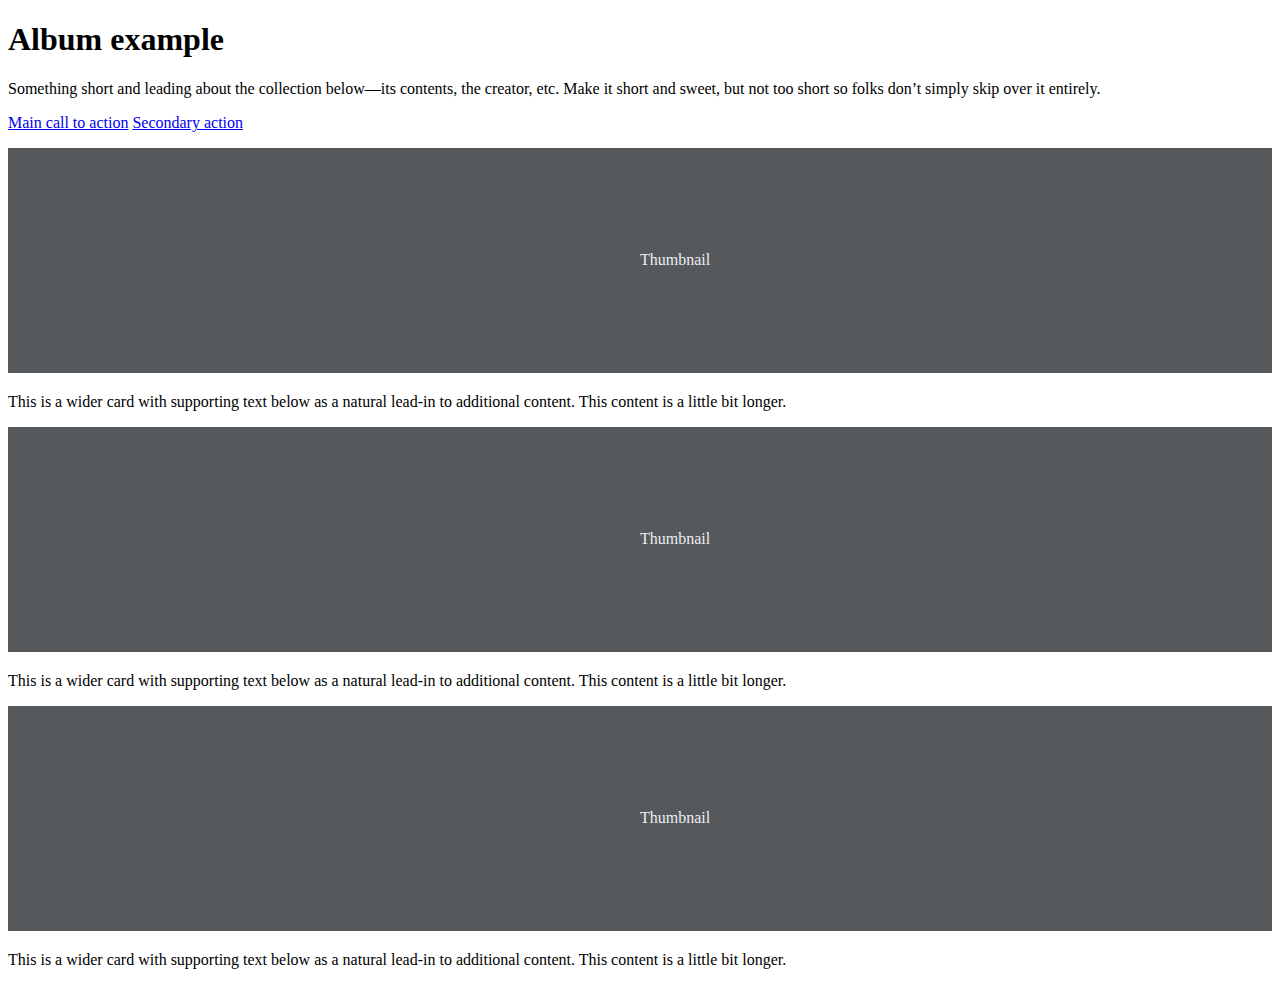
<file: src/main/resources/templates/index.html>
<!DOCTYPE html>
<html lang="en" xmlns:th="http://www.thymeleaf.org">
<head>
    <meta charset="utf-8">
    <meta name="viewport" content="width=device-width, initial-scale=1">
    <link href="https://cdn.jsdelivr.net/npm/bootstrap@5.2.3/dist/css/bootstrap.min.css" rel="stylesheet" integrity="sha384-rbsA2VBKQhggwzxH7pPCaAqO46MgnOM80zW1RWuH61DGLwZJEdK2Kadq2F9CUG65" crossorigin="anonymous">
    <title>북적북적 :: book을 jeok는 공간</title>

</head>
<body>
<header th:replace="common/header :: header"></header>
<main>
    <section class="py-5 text-center container">
        <div class="row py-lg-5">
            <div class="col-lg-6 col-md-8 mx-auto">
                <h1 class="fw-light">Album example</h1>
                <p class="lead text-muted">Something short and leading about the collection below—its contents, the creator, etc. Make it short and sweet, but not too short so folks don’t simply skip over it entirely.</p>
                <p>
                    <a href="#" class="btn btn-primary my-2">Main call to action</a>
                    <a href="#" class="btn btn-secondary my-2">Secondary action</a>
                </p>
            </div>
        </div>
    </section>

    <div class="album py-5 bg-light">
        <div class="container">

            <div class="row row-cols-1 row-cols-sm-2 row-cols-md-3 g-3">
                <div class="col">
                    <div class="card shadow-sm">
                        <svg class="card-img-top" width="100%" height="225" xmlns="http://www.w3.org/2000/svg" role="img" aria-label="Placeholder: Thumbnail" preserveAspectRatio="xMidYMid slice" focusable="false"><title>Placeholder</title><rect width="100%" height="100%" fill="#55595c"/><text x="50%" y="50%" fill="#eceeef" dy=".3em">Thumbnail</text></svg>

                        <div class="card-body">
                            <p class="card-text">This is a wider card with supporting text below as a natural lead-in to additional content. This content is a little bit longer.</p>
                        </div>
                    </div>
                </div>
                <div class="col">
                    <div class="card shadow-sm">
                        <svg class="card-img-top" width="100%" height="225" xmlns="http://www.w3.org/2000/svg" role="img" aria-label="Placeholder: Thumbnail" preserveAspectRatio="xMidYMid slice" focusable="false"><title>Placeholder</title><rect width="100%" height="100%" fill="#55595c"/><text x="50%" y="50%" fill="#eceeef" dy=".3em">Thumbnail</text></svg>

                        <div class="card-body">
                            <p class="card-text">This is a wider card with supporting text below as a natural lead-in to additional content. This content is a little bit longer.</p>
                        </div>
                    </div>
                </div>
                <div class="col">
                    <div class="card shadow-sm">
                        <svg class="card-img-top" width="100%" height="225" xmlns="http://www.w3.org/2000/svg" role="img" aria-label="Placeholder: Thumbnail" preserveAspectRatio="xMidYMid slice" focusable="false"><title>Placeholder</title><rect width="100%" height="100%" fill="#55595c"/><text x="50%" y="50%" fill="#eceeef" dy=".3em">Thumbnail</text></svg>

                        <div class="card-body">
                            <p class="card-text">This is a wider card with supporting text below as a natural lead-in to additional content. This content is a little bit longer.</p>
                        </div>
                    </div>
                </div>
            </div>
        </div>
    </div>

</main>
<footer th:replace="common/footer :: footer"></footer>
<script src="https://cdn.jsdelivr.net/npm/bootstrap@5.2.3/dist/js/bootstrap.bundle.min.js" integrity="sha384-kenU1KFdBIe4zVF0s0G1M5b4hcpxyD9F7jL+jjXkk+Q2h455rYXK/7HAuoJl+0I4" crossorigin="anonymous"></script>
</body>
</html>
</file>
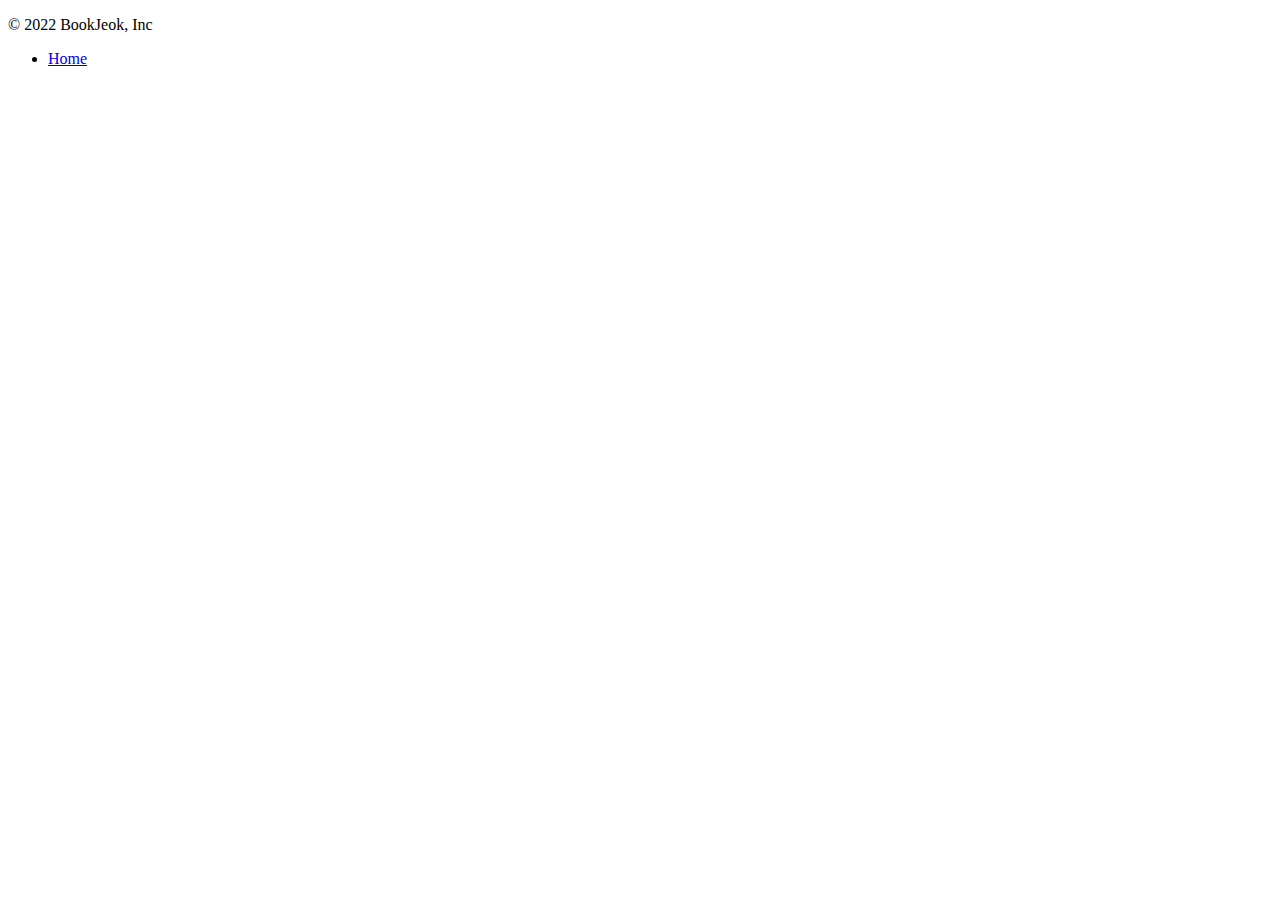
<file: src/main/resources/templates/footer.html>
<!DOCTYPE html>
<html lang="en">
<head>
    <meta charset="UTF-8">
    <title>Title</title>
</head>
<body>
<footer class="container">
  <div class="d-flex flex-wrap justify-content-between align-items-center py-3 my-4 border-top">
    <p class="col-md-4 mb-0 text-muted">&copy; 2022 BookJeok, Inc</p>
    <ul class="nav col-md-4 justify-content-end">
      <li class="nav-item"><a href="/" class="nav-link px-2 text-muted">Home</a></li>
    </ul>
  </div>
</footer>
</body>
</html>
</file>
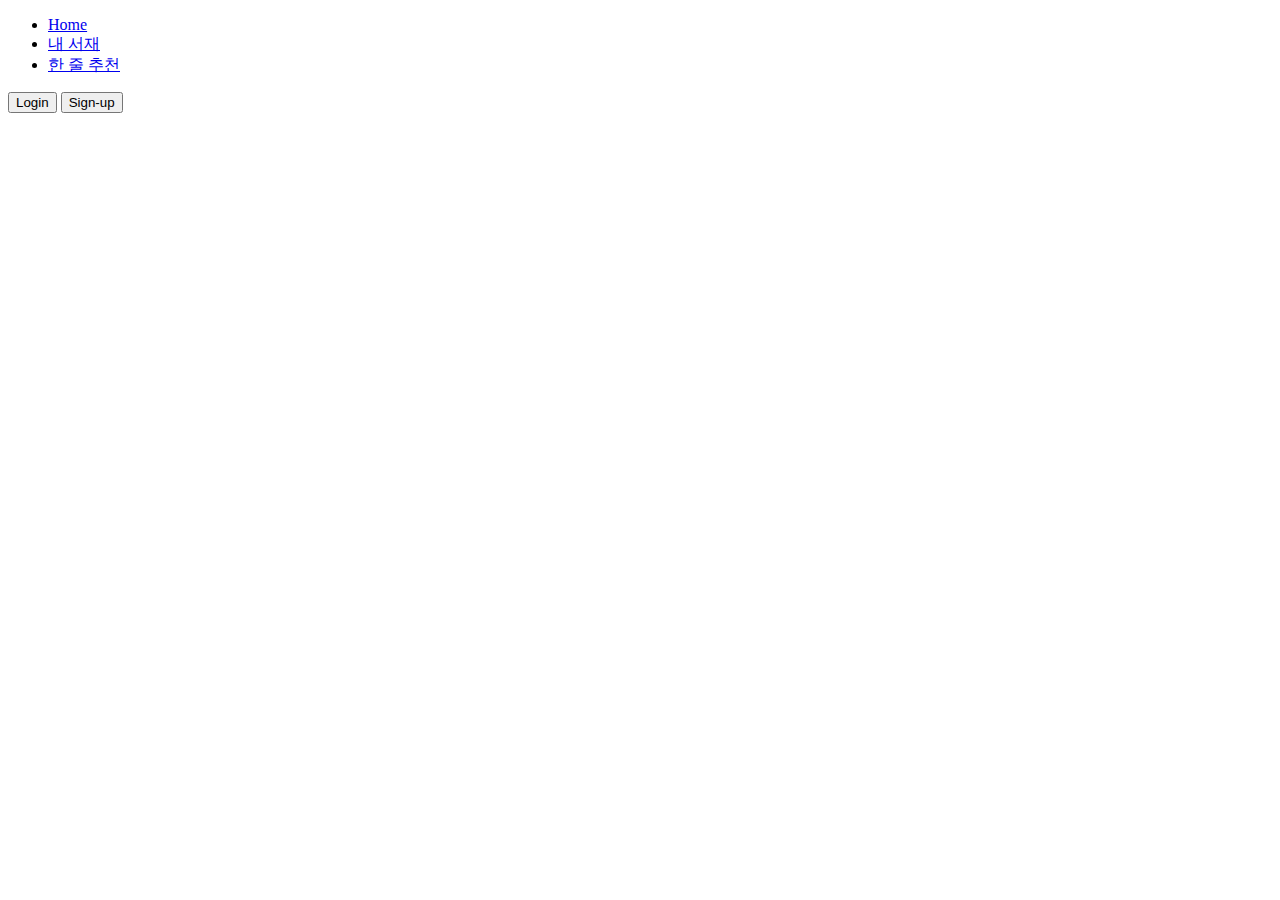
<file: src/main/resources/templates/header.html>
<!DOCTYPE html>
<html lang="en">
<head>
    <meta charset="UTF-8">
    <title>Title</title>
</head>
<body>
<header class="p-3 text-bg-dark">
    <div class="container">
        <div class="d-flex flex-wrap align-items-center justify-content-center justify-content-lg-start">

            <ul class="nav col-12 col-lg-auto me-lg-auto mb-2 justify-content-center mb-md-0">
                <li><a href="/" class="nav-link px-2 text-secondary">Home</a></li>
                <li><a href="#" class="nav-link px-2 text-white">내 서재</a></li>
                <li><a href="#" class="nav-link px-2 text-white">한 줄 추천</a></li>
            </ul>

            <div class="text-end">
                <button type="button" class="btn btn-outline-light me-2">Login</button>
                <button type="button" class="btn btn-warning">Sign-up</button>
            </div>
        </div>
    </div>
</header>
</body>
</html>
</file>
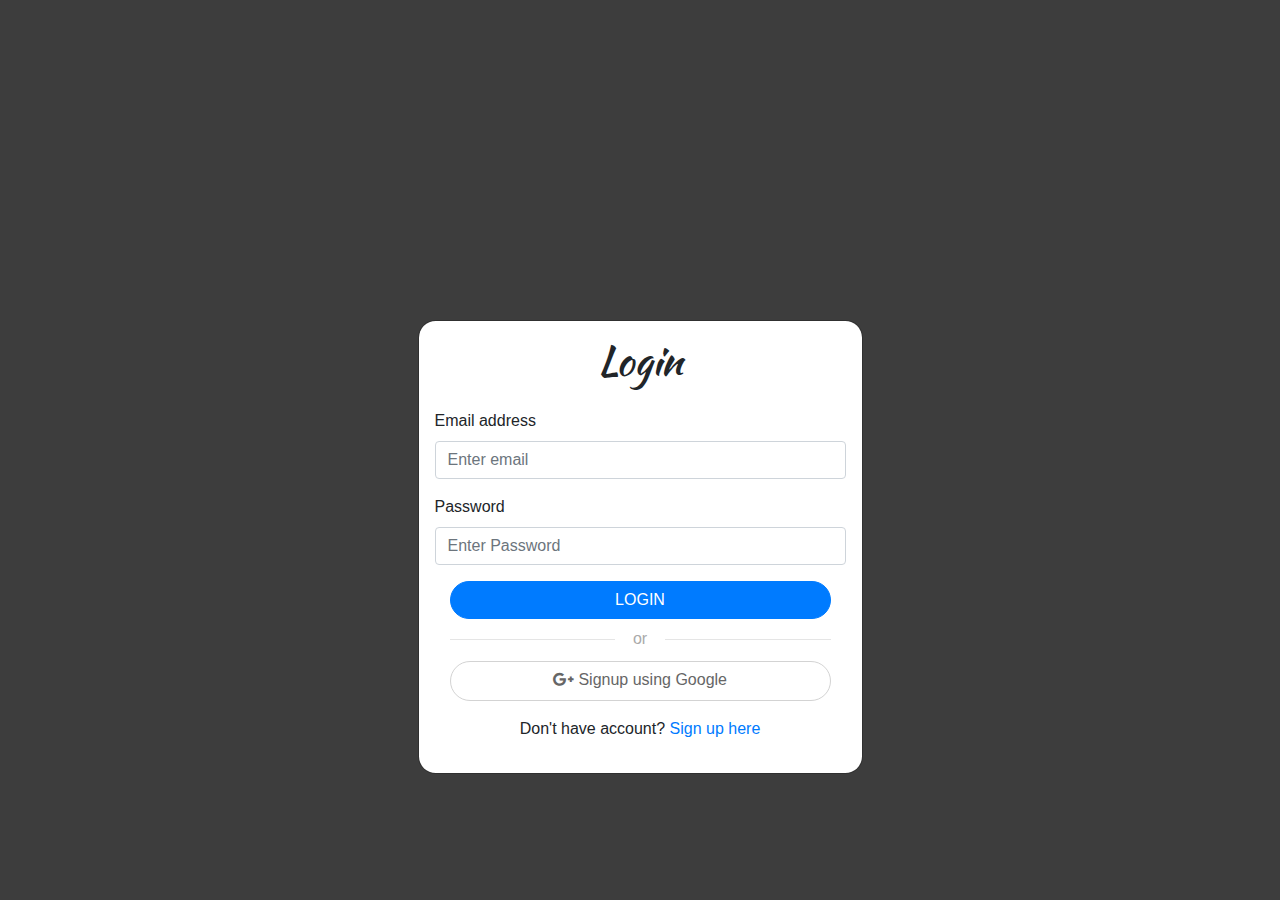
<file: src/main/resources/templates/login.html>
<!DOCTYPE html>
<html lang="en">
<head>
    <meta charset="UTF-8">
    <meta name="viewport" content="width=device-width, initial-scale=1">

    <link href="//maxcdn.bootstrapcdn.com/bootstrap/4.0.0/css/bootstrap.min.css" rel="stylesheet" id="bootstrap-css">
    <link href="https://fonts.googleapis.com/css?family=Kaushan+Script" rel="stylesheet">

    <link href="https://stackpath.bootstrapcdn.com/font-awesome/4.7.0/css/font-awesome.min.css" rel="stylesheet" integrity="sha384-wvfXpqpZZVQGK6TAh5PVlGOfQNHSoD2xbE+QkPxCAFlNEevoEH3Sl0sibVcOQVnN" crossorigin="anonymous">
    <link rel="stylesheet" href="../static/css/login.css" type="text/css"/>  <!-- /css/login.css -->

    <title>Title</title>

</head>

<body>
<div class="container">
    <div class="row">
        <div class="col-md-5 mx-auto">

            <div class="myform form">
                <div class="logo mb-3">
                    <div class="col-md-12 text-center">
                        <h1>Login</h1>
                    </div>
                </div>
                <form action="" method="post" name="login">
                    <div class="form-group">
                        <label for="email">Email address</label>
                        <input type="email" name="email"  class="form-control" id="email" aria-describedby="emailHelp" placeholder="Enter email">
                    </div>
                    <div class="form-group">
                        <label for="password">Password</label>
                        <input type="password" name="password" id="password"  class="form-control" aria-describedby="emailHelp" placeholder="Enter Password">
                    </div>
                    <div class="col-md-12 text-center ">
                        <button type="submit" class=" btn btn-block mybtn btn-primary tx-tfm">Login</button>
                    </div>
                    <div class="col-md-12 ">
                        <div class="login-or">
                            <hr class="hr-or">
                            <span class="span-or">or</span>
                        </div>
                    </div>
                    <div class="col-md-12 mb-3">
                        <p class="text-center">
                            <a href="#" class="google btn mybtn"><i class="fa fa-google-plus">
                            </i> Signup using Google
                            </a>
                        </p>
                    </div>
                    <div class="form-group">
                        <p class="text-center">Don't have account? <a href="#" id="signup">Sign up here</a></p>
                    </div>
                </form>

            </div>


        </div>
    </div>
</div>

</body>
</html>
</file>
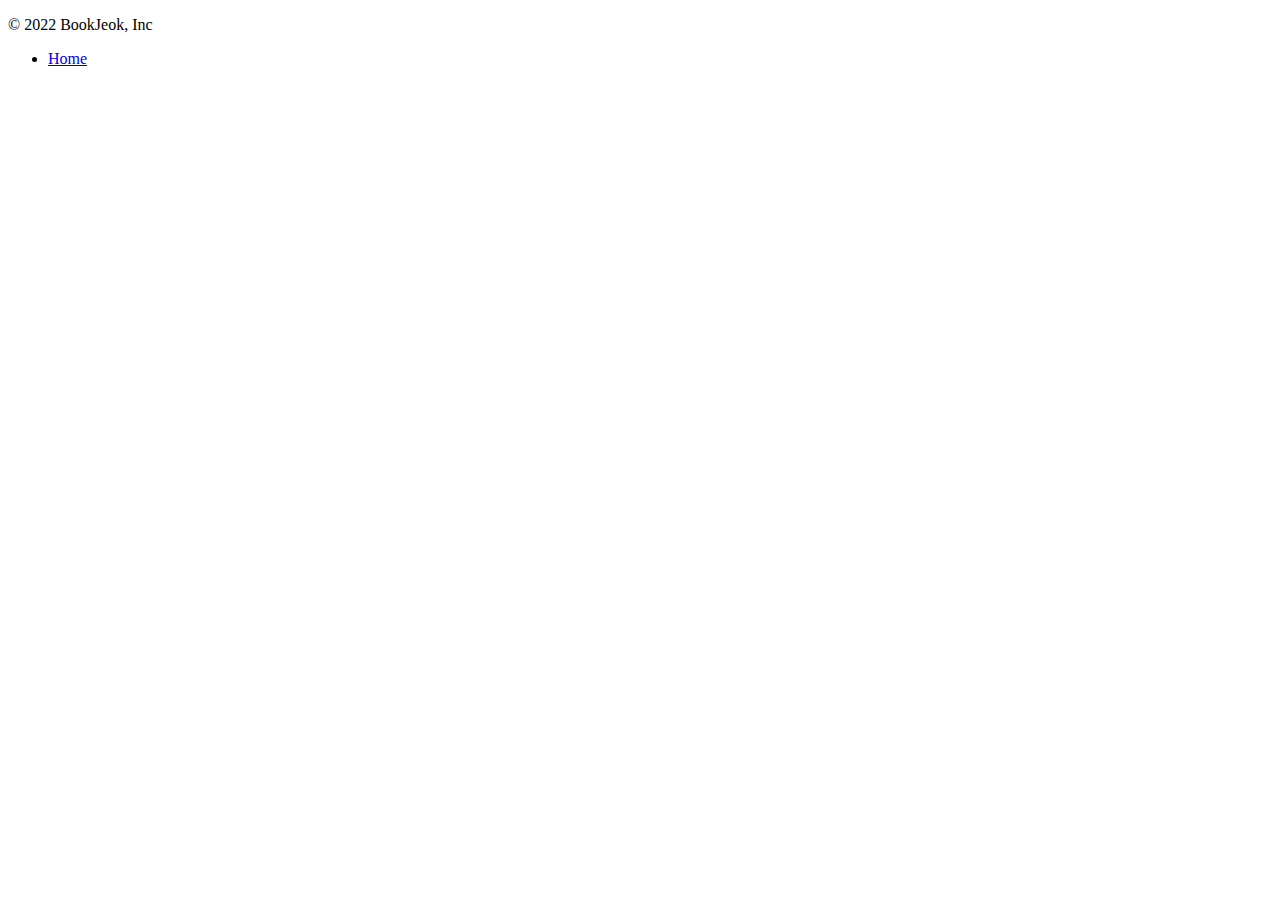
<file: src/main/resources/templates/common/footer.html>
<!DOCTYPE html>
<html lang="en" xmlns:th="http://www.thymeleaf.org">
<head>
    <meta charset="UTF-8">
    <title>Title</title>
</head>
<body>
<footer class="container">
  <div class="d-flex flex-wrap justify-content-between align-items-center py-3 my-4 border-top">
    <p class="col-md-4 mb-0 text-muted">&copy; 2022 BookJeok, Inc</p>
    <ul class="nav col-md-4 justify-content-end">
      <li class="nav-item"><a href="/" class="nav-link px-2 text-muted">Home</a></li>
    </ul>
  </div>
</footer>
</body>
</html>
</file>
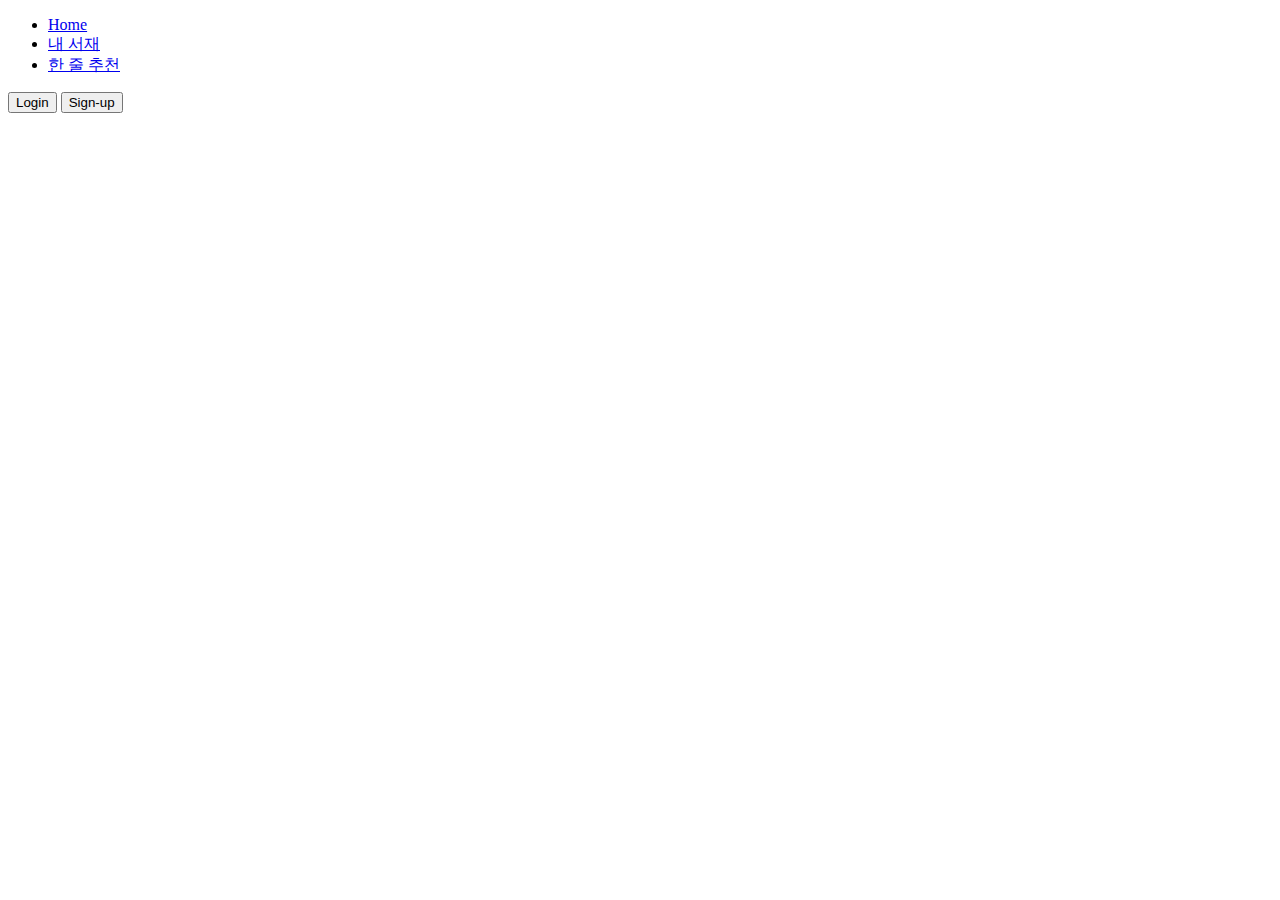
<file: src/main/resources/templates/common/header.html>
<!DOCTYPE html>
<html lang="en" xmlns:th="http://www.thymeleaf.org">
<head>
    <meta charset="UTF-8">
    <title>북적북적 :: book을 jeok는 공간</title>
</head>
<body>
<header class="p-3 text-bg-dark">
    <div class="container">
        <div class="d-flex flex-wrap align-items-center justify-content-center justify-content-lg-start">

            <ul class="nav col-12 col-lg-auto me-lg-auto mb-2 justify-content-center mb-md-0">
                <li><a href="/" class="nav-link px-2 text-secondary">Home</a></li>
                <li><a href="#" class="nav-link px-2 text-white">내 서재</a></li>
                <li><a href="#" class="nav-link px-2 text-white">한 줄 추천</a></li>
            </ul>

            <div class="text-end">
                <button type="button" class="btn btn-outline-light me-2" onclick="location.href='/login'">Login</button>
                <button type="button" class="btn btn-warning" onclick="location.href='/sign-up'">Sign-up</button>
            </div>
        </div>
    </div>
</header>
</body>
</html>
</file>
<file: src/main/resources/static/css/login.css>
body{
    padding-top:20rem;
    padding-bottom:4.2rem;
    background:rgba(0, 0, 0, 0.76);
}
a{
    text-decoration:none !important;
}
h1,h2,h3{
    font-family: 'Kaushan Script', cursive;
}
.myform{
    position: relative;
    display: -ms-flexbox;
    display: flex;
    padding: 1rem;
    -ms-flex-direction: column;
    flex-direction: column;
    width: 100%;
    pointer-events: auto;
    background-color: #fff;
    background-clip: padding-box;
    border: 1px solid rgba(0,0,0,.2);
    border-radius: 1.1rem;
    outline: 0;
    max-width: 500px;
}
.tx-tfm{
    text-transform:uppercase;
}
.mybtn{
    border-radius:50px;
}

.login-or {
    position: relative;
    color: #aaa;
    margin-top: 10px;
    margin-bottom: 10px;
    padding-top: 10px;
    padding-bottom: 10px;
}
.span-or {
    display: block;
    position: absolute;
    left: 50%;
    top: -2px;
    margin-left: -25px;
    background-color: #fff;
    width: 50px;
    text-align: center;
}
.hr-or {
    height: 1px;
    margin-top: 0px !important;
    margin-bottom: 0px !important;
}
.google {
    color:#666;
    width:100%;
    height:40px;
    text-align:center;
    outline:none;
    border: 1px solid lightgrey;
}
</file>
